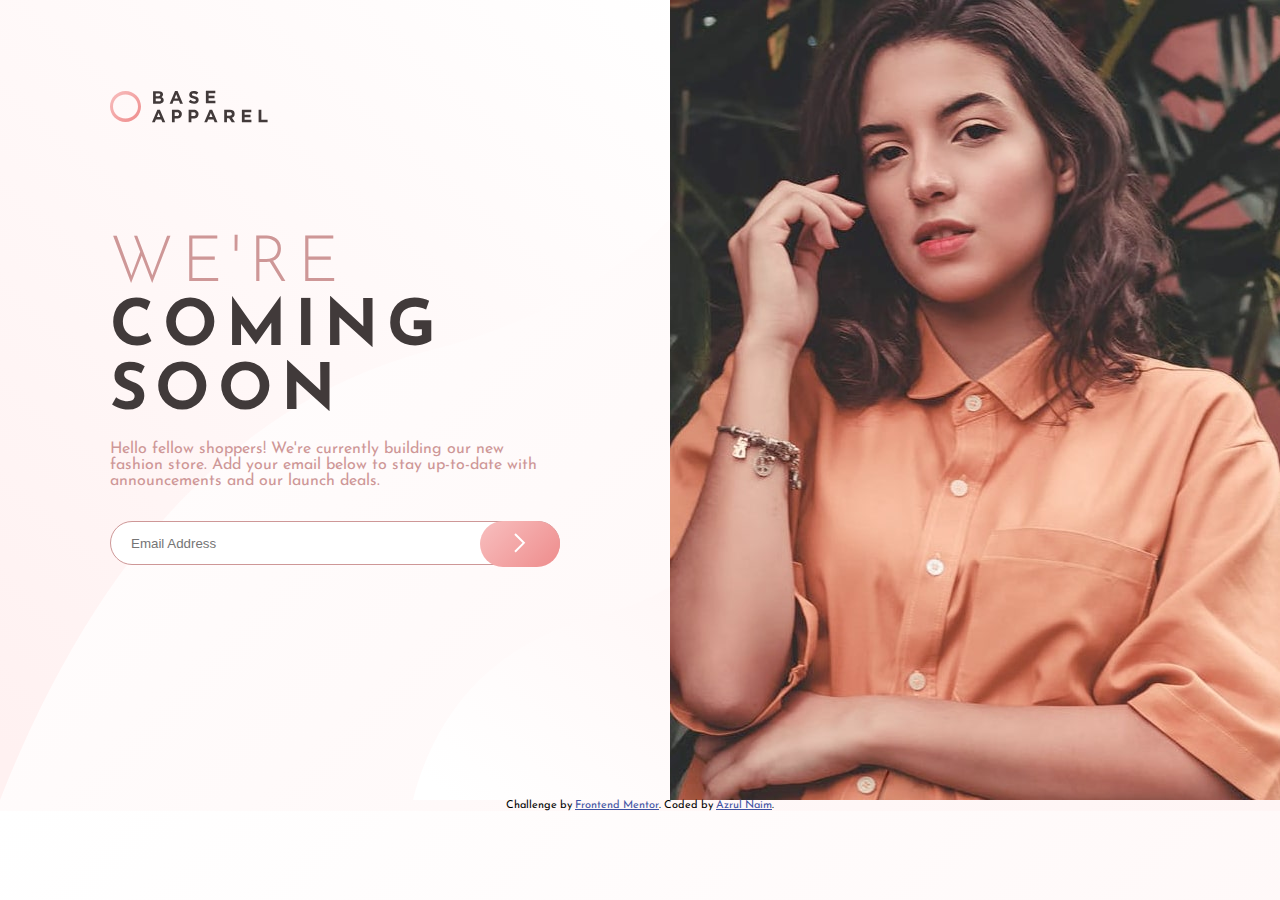
<file: docs/index.html>
<!DOCTYPE html>
<html lang="en">

<head>
  <meta charset="UTF-8">
  <meta name="viewport" content="width=device-width, initial-scale=1.0">
  <!-- displays site properly based on user's device -->
  <link rel="stylesheet" href="./css/style.css">
  <link rel="icon" type="image/png" sizes="32x32" href="./images/favicon-32x32.png">

  <title>Frontend Mentor | Base Apparel coming soon page</title>


</head>

<body>
  <main>
    <article class="coming-soon">
      <header class="logo container">
        <img src="./images/logo.svg" alt="logo">
      </header>
      <picture class="hero">
        <source media="(min-width: 768px)" srcset="./images/hero-desktop.jpg">
        <img src="./images/hero-mobile.jpg" alt="hero image">
      </picture>
      <section class="heading container">
        <h1>
          <span>We're</span>
          coming soon
        </h1>
        <p>
          Hello fellow shoppers! We're currently building our new fashion store.
          Add your email below to stay up-to-date with announcements and our launch deals.
        </p>
        <form action="index.html">
          <input id="email" class="email" type="email" name="email" placeholder="Email Address" required>
          <button onclick="submitBtn()" class="btn" type="submit">
            <img src="./images/icon-arrow.svg" alt="button">
          </button>
          <p class="c-valid" id="c-valid"></p>
        </form>
      </section>
    </article>
    <footer class="attribution">
      Challenge by <a href="https://www.frontendmentor.io?ref=challenge" target="_blank">Frontend Mentor</a>.
      Coded by <a href="https://www.frontendmentor.io/profile/sjtape">Azrul Naim</a>.
    </footer>
  </main>

</body>
<script src="./js/script.js"></script>

</html>
</file>
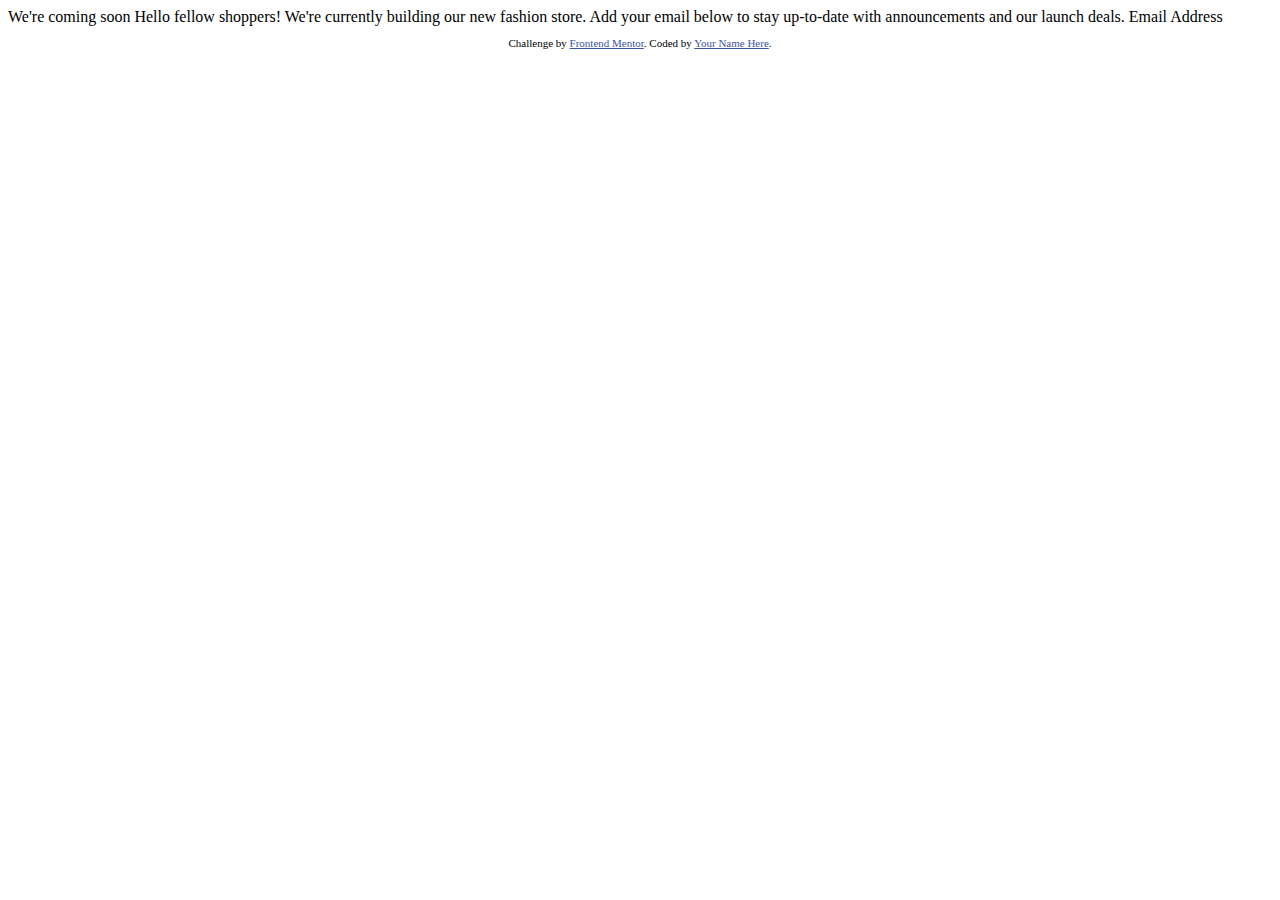
<file: resources/index.html>
<!DOCTYPE html>
<html lang="en">

<head>
  <meta charset="UTF-8">
  <meta name="viewport" content="width=device-width, initial-scale=1.0">
  <!-- displays site properly based on user's device -->

  <link rel="icon" type="image/png" sizes="32x32" href="./images/favicon-32x32.png">

  <title>Frontend Mentor | Base Apparel coming soon page</title>

  <!-- Feel free to remove these styles or customise in your own stylesheet 👍 -->
  <style>
    .attribution {
      font-size: 11px;
      text-align: center;
    }

    .attribution a {
      color: hsl(228, 45%, 44%);
    }
  </style>
</head>

<body>


  We're coming soon

  Hello fellow shoppers! We're currently building our new fashion store.
  Add your email below to stay up-to-date with announcements and our launch deals.

  Email Address

  <footer>
    <p class="attribution">
      Challenge by <a href="https://www.frontendmentor.io?ref=challenge" target="_blank">Frontend Mentor</a>.
      Coded by <a href="#">Your Name Here</a>.
    </p>
  </footer>
</body>

</html>
</file>
<file: docs/css/style.css>
@import url("https://fonts.googleapis.com/css2?family=Josefin+Sans:wght@300;400;600&display=swap");
/*** Color Palette ***/
/*** Reset ***/
* {
  margin: 0;
  padding: 0;
  -webkit-box-sizing: border-box;
          box-sizing: border-box;
}

/*** Fonts ***/
html {
  font-family: 'Josefin Sans', sans-serif;
}

/*** Globals ***/
img {
  max-width: 100%;
  height: auto;
}

/*** BODY ***/
body {
  background: linear-gradient(135deg, white 0%, #fff5f5 100%);
}

p,
span,
input {
  color: #ce9797;
}

.container {
  width: 90%;
  margin: 1em auto;
  max-width: 450px;
}

.hero img {
  display: block;
  width: 100%;
}

.heading {
  text-align: center;
}

.heading h1 {
  font-size: 3em;
  text-transform: uppercase;
  letter-spacing: 0.5rem;
  color: #413a3a;
  margin-bottom: 1rem;
}

.heading h1 span {
  font-weight: 300;
  display: block;
}

.heading p {
  margin-bottom: 2rem;
}

form {
  position: relative;
  margin: 0 auto;
}

form .email {
  border: 1px solid #ce9797;
  outline: none;
  padding: 1em 1.5em;
  width: 100%;
  margin-bottom: 0.5em;
}

form .btn {
  background: linear-gradient(135deg, #f8bfbf 0%, #ee8c8c 100%);
  padding: 0.7rem 1.5rem;
  border: none;
  margin: auto;
  position: absolute;
  top: 0;
  right: 0;
}

form .btn:hover {
  cursor: pointer;
}

form .btn:active {
  background: #ce9797;
}

form .error::before {
  content: "!";
  display: block;
  position: absolute;
  background-color: #f96262;
  color: white;
  padding: 5px 10px;
  border-radius: 50%;
  top: 0.5rem;
  left: -50px;
}

form .c-valid {
  color: #f96262;
  text-align: left;
  margin-left: 1.5em;
}

/*** Sliders ***/
.email,
button {
  border-radius: 2em;
}

.hero img,
.heading {
  margin-bottom: 3em;
}

/*** Footer ***/
.attribution {
  font-size: 11px;
  text-align: center;
}

.attribution a {
  color: #3e52a3;
}

/*** 8.0 - MediaQuery ***/
/* For tablets: */
/* For desktop: */
@media only screen and (min-width: 768px) {
  .coming-soon {
    background-image: url(../images/bg-pattern-desktop.svg);
    max-width: 1440px;
    margin: 0 auto;
    display: -ms-grid;
    display: grid;
    -ms-grid-columns: 1fr auto;
        grid-template-columns: 1fr auto;
        grid-template-areas: "logo hero" "heading hero";
  }
  .logo {
    -ms-grid-row: 1;
    -ms-grid-column: 1;
    grid-area: logo;
    -ms-flex-item-align: center;
        -ms-grid-row-align: center;
        align-self: center;
  }
  .heading {
    -ms-grid-row: 2;
    -ms-grid-column: 1;
    grid-area: heading;
    text-align: left;
  }
  .heading h1 {
    font-size: 4rem;
  }
  .hero {
    -ms-grid-row: 1;
    -ms-grid-row-span: 2;
    -ms-grid-column: 2;
    grid-area: hero;
  }
  .hero img {
    margin: 0;
    height: 100%;
  }
  .btn {
    width: 5rem;
  }
}
/*# sourceMappingURL=style.css.map */
</file>
